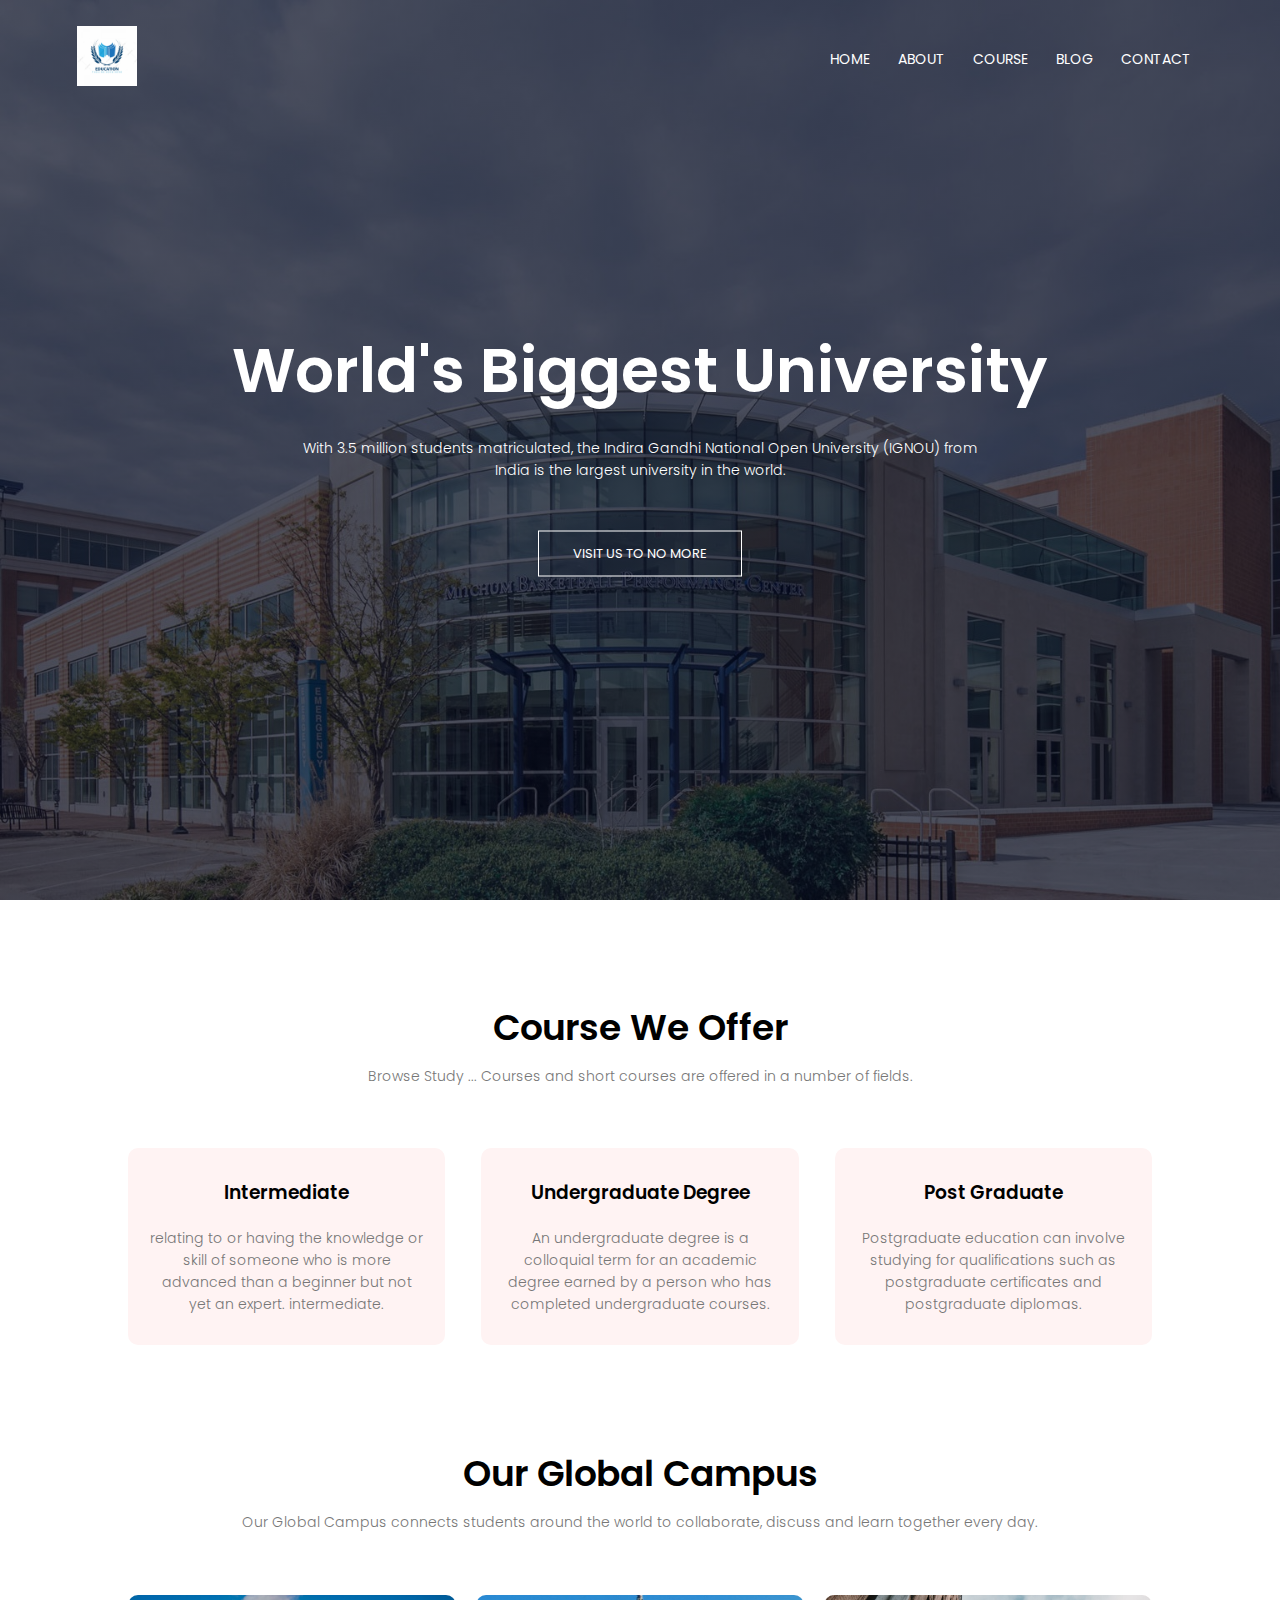
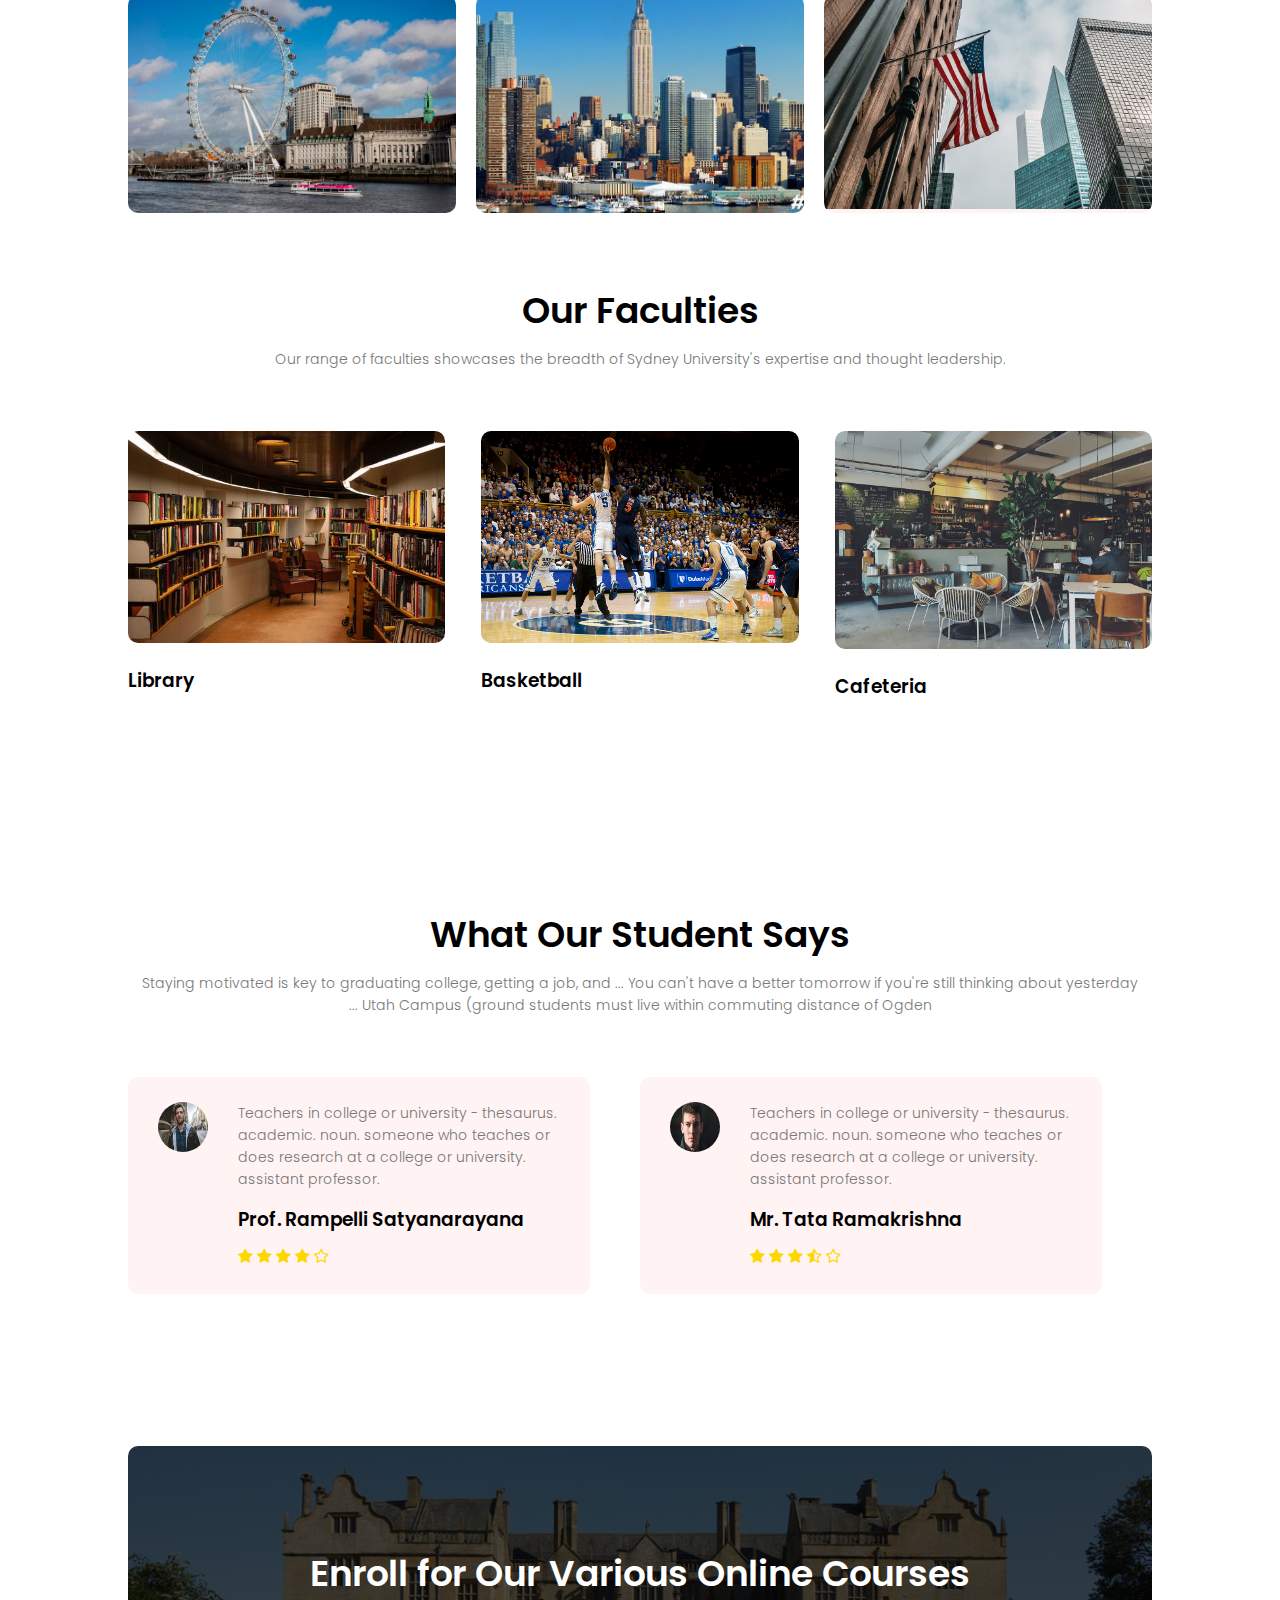
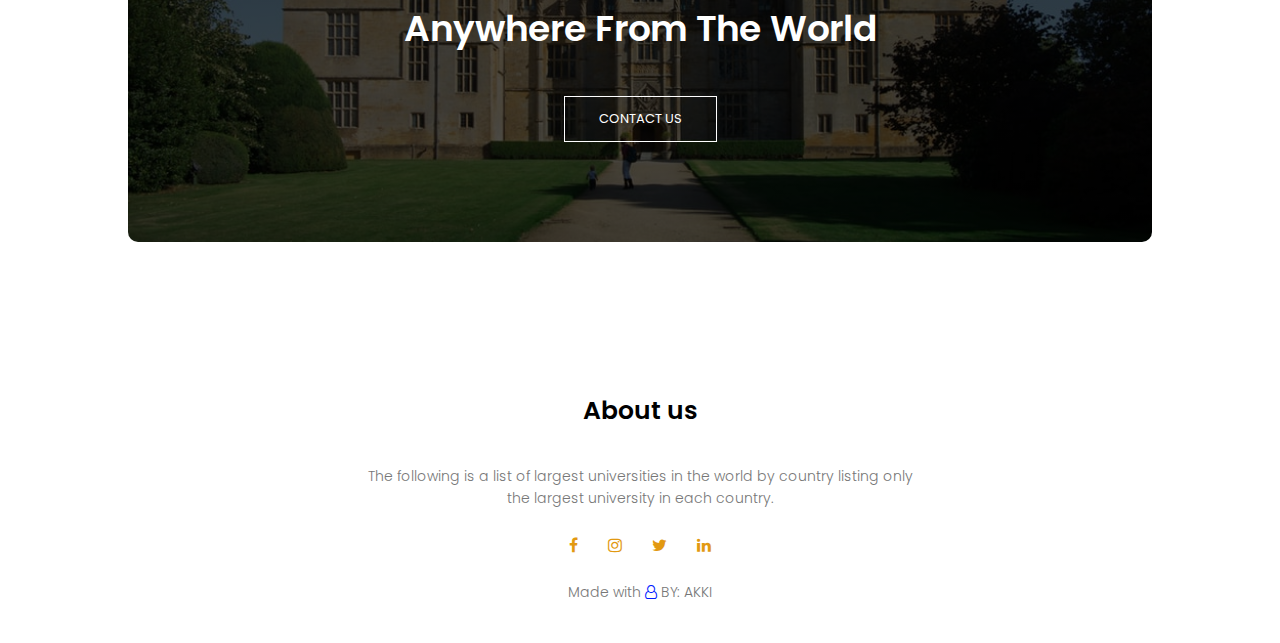
<file: index.html>
<!DOCTYPE html>
<html lang="en">

<head>
    <meta charset="UTF-8">
    <meta http-equiv="X-UA-Compatible" content="IE=edge">
    <meta name="viewport" content="width=device-width, initial-scale=1.0">
    <title>StudentHUB</title>
    <link rel="stylesheet" href="style.css">

    <!-- for title logo -->
    <link rel="shortcut icon" href="/img/Student.ico">


    <link rel="preconnect" href="https://fonts.gstatic.com">
    <link href="https://fonts.googleapis.com/css2?family=Poppins:wght@100;300;400;500;900&display=swap"
        rel="stylesheet">

    <link rel="stylesheet" href="https://cdnjs.cloudflare.com/ajax/libs/font-awesome/4.7.0/css/font-awesome.min.css">
</head>

<body>

    <section class="header">
        <nav>
            <a href="index.html"> <img src="img/logo.jpg"> </a>
            <div class="nav-links" id="navLinks">
                <i class="fa fa-times" onclick="hideMenu()"></i>
                <ul>
                    <li><a href="index.html"> HOME </a></li>
                    <li><a href="about.html"> ABOUT </a></li>
                    <li><a href="course.html"> COURSE </a></li>
                    <li><a href="blog.html"> BLOG </a></li>
                    <li><a href="contact .html"> CONTACT </a></li>
                </ul>
            </div>
            <i class="fa fa-bars" onclick="showMenu()"></i>


        </nav>
        <div class="text-box">
            <h1>World's Biggest University</h1>
            <p>With 3.5 million students matriculated, the Indira Gandhi National Open University (IGNOU) from <br>
                India is the largest university in the world.</p>
            <a href="" class="hero-btn"> VISIT US TO NO MORE </a>
        </div>
    </section>

    <!-- course section -->

    <section class="course">
        <h1>Course We Offer</h1>
        <p> Browse Study ... Courses and short courses are offered in a number of fields.</p>

        <div class="row">

            <div class="course-col">
                <h3>Intermediate</h3>
                <p> relating to or having the knowledge or skill of someone who is more advanced than a beginner but not
                    yet an expert. intermediate.</p>
            </div>

            <div class="course-col">
                <h3>Undergraduate Degree</h3>
                <p>An undergraduate degree is a colloquial term for an academic degree earned by a person who has
                    completed undergraduate courses.</p>
            </div>

            <div class="course-col">
                <h3>Post Graduate</h3>
                <p>Postgraduate education can involve studying for qualifications such as postgraduate certificates
                    and postgraduate diplomas. </p>
            </div>
        </div>

    </section>

    <!-- Campus section -->

    <section class="campus">
        <h1>Our Global Campus</h1>
        <p>Our Global Campus connects students around the world to collaborate, discuss and learn together every day.
        </p>

        <div class="row">
            <div class="campus-col">
                <img src="img/london.png">

                <div class="layer">
                    <h3> LONDON </h3>
                </div>

            </div>

            <div class="campus-col">
                <img src="img/newyork.png">

                <div class="layer">
                    <h3> NEW YORK </h3>
                </div>
            </div>

            <div class="campus-col">
                <img src="img/usa.png">

                <div class="layer">
                    <h3> USA </h3>
                </div>



            </div>


        </div>


    </section>

    <!-- Faculties-->

    <section class="faculties">
        <h1> Our Faculties</h1>
        <p>Our range of faculties showcases the breadth of Sydney University's expertise and thought leadership.</p>

        <div class="row">
            <div class="faculties-col">
                <img src="img/library.png">
                <h3>Library</h3>

            </div>
            <div class="faculties-col">
                <img src="img/basketball.png">
                <h3>Basketball</h3>

            </div>



            <div class="faculties-col">
                <img src="img/cafeteria.png">
                <h3>Cafeteria</h3>

            </div>

        </div>

    </section>

    <!-- testimonials -->

    <section class="testimonials">
        <h1>What Our Student Says</h1>
        <p>Staying motivated is key to graduating college, getting a job, and ... You can't have a better tomorrow if
            you're still thinking about yesterday ... Utah Campus (ground students must live within commuting distance
            of Ogden</p>

        <div class="row">
            <div class="testimonials-col">
                <img src="img/user2.jpg">
                <div>
                    <p> Teachers in college or university - thesaurus. academic. noun. someone who teaches or does
                        research at a college or university. assistant professor. </p>
                    <h3>Prof. Rampelli Satyanarayana</h3>
                    <i class="fa fa-star"></i>
                    <i class="fa fa-star"></i>
                    <i class="fa fa-star"></i>
                    <i class="fa fa-star"></i>
                    <i class="fa fa-star-o"></i>


                </div>
            </div>

            <div class="testimonials-col">
                <img src="img/user3.jfif">
                <div>
                    <p> Teachers in college or university - thesaurus. academic. noun. someone who teaches or does
                        research at a college or university. assistant professor. </p>
                    <h3>Mr. Tata Ramakrishna</h3>
                    <i class="fa fa-star"></i>
                    <i class="fa fa-star"></i>
                    <i class="fa fa-star"></i>
                    <i class="fa fa-star-half-o"></i>
                    <i class="fa fa-star-o"></i>
                </div>
            </div>

        </div>

    </section>

    <!-- -----    - call to Action - ------- -->

<section class="cta">
     
    <h1>Enroll for Our Various Online Courses <br> Anywhere From The World </h1>
    <a href="#" class="hero-btn">CONTACT US</a>
 
</section>

<!-- -----   Footer ------- -->

<section class="footer">
    <h4>About us</h4>
    <p>The following is a list of largest universities in the world by country listing only <br> the largest university in each country.</p>

    <div class="icons">
        <i class="fa fa-facebook"></i>
        <i class="fa fa-instagram"></i>
        <i class="fa fa-twitter"></i>
        <i class="fa fa-linkedin"></i>         
    </div>
    <p>Made with <i class="fa fa-user-o"></i> BY: AKKI </p>




</section>







    <!-- js Code For toggle button: -->
    <script>
        var navLinks = document.getElementById("navLinks");

        function showMenu() {
            navLinks.style.right = "0";

        }

        function hideMenu() {
            navLinks.style.right = "-200px";

        }

    </script>


</body>

</html>
</file>
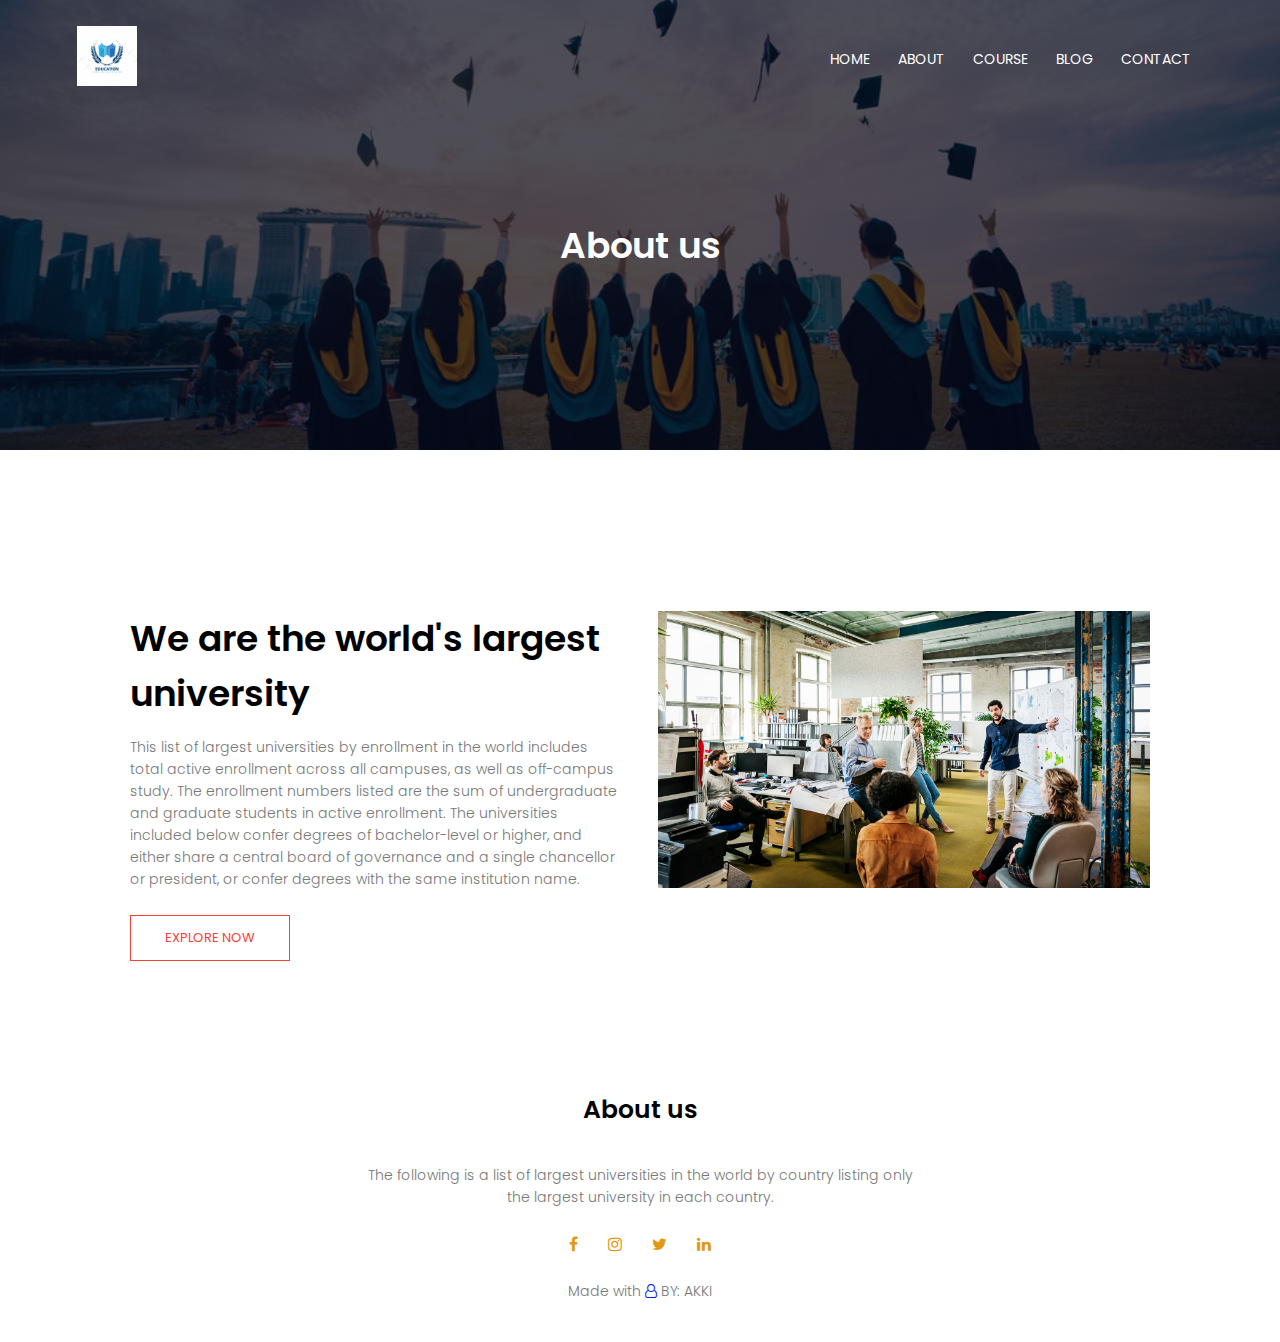
<file: about.html>
<!DOCTYPE html>
<html lang="en">

<head>
    <meta charset="UTF-8">
    <meta http-equiv="X-UA-Compatible" content="IE=edge">
    <meta name="viewport" content="width=device-width, initial-scale=1.0">
    <title>StudentHUB</title>
    <link rel="stylesheet" href="style.css">


    <link rel="preconnect" href="https://fonts.gstatic.com">
    <link href="https://fonts.googleapis.com/css2?family=Poppins:wght@100;300;400;500;900&display=swap"
        rel="stylesheet">

    <link rel="stylesheet" href="https://cdnjs.cloudflare.com/ajax/libs/font-awesome/4.7.0/css/font-awesome.min.css">
</head>

<body>

    <section class="sub-header">
        <nav>
            <a href="index.html"> <img src="img/logo.jpg"> </a>
            <div class="nav-links" id="navLinks">
                <i class="fa fa-times" onclick="hideMenu()"></i>
                <ul>
                    <li><a href="index.html"> HOME </a></li>
                    <li><a href="about.html"> ABOUT </a></li>
                    <li><a href="course.html"> COURSE </a></li>
                    <li><a href="blog.html"> BLOG </a></li>
                    <li><a href="contact .html"> CONTACT </a></li>
                </ul>
            </div>
            <i class="fa fa-bars" onclick="showMenu()"></i>


        </nav>

        <h1>About us</h1>
    </section>

    <!-- About us content -->


    <section class="about-us">
        <div class="row">
            <div class="about-col">
                <h1>We are the world's largest university</h1>

                <p>This list of largest universities by enrollment in the world includes total active enrollment across
                    all campuses, as well as off-campus study. The enrollment numbers listed are the sum of
                    undergraduate and graduate students in active enrollment. The universities included below confer
                    degrees of bachelor-level or higher, and either share a central board of governance and a single
                    chancellor or president, or confer degrees
                    with the same institution name.
                </p>
                <a href="" class="hero-btn red-btn">EXPLORE NOW</a>
            </div>
            <div class="about-col">

                <img src="img/about.jpg">

            </div>
        </div>

    </section>

    <!-- -----   Footer ------- -->

    <section class="footer">
        <h4>About us</h4>
        <p>The following is a list of largest universities in the world by country listing only <br> the largest
            university in each country.</p>

        <div class="icons">
            <i class="fa fa-facebook"></i>
            <i class="fa fa-instagram"></i>
            <i class="fa fa-twitter"></i>
            <i class="fa fa-linkedin"></i>
        </div>
        <p>Made with <i class="fa fa-user-o"></i> BY: AKKI </p>
    </section>







    <!-- js Code For toggle button: -->
    <script>
        var navLinks = document.getElementById("navLinks");

        function showMenu() {
            navLinks.style.right = "0";

        }

        function hideMenu() {
            navLinks.style.right = "-200px";

        }

    </script>


</body>

</html>
</file>
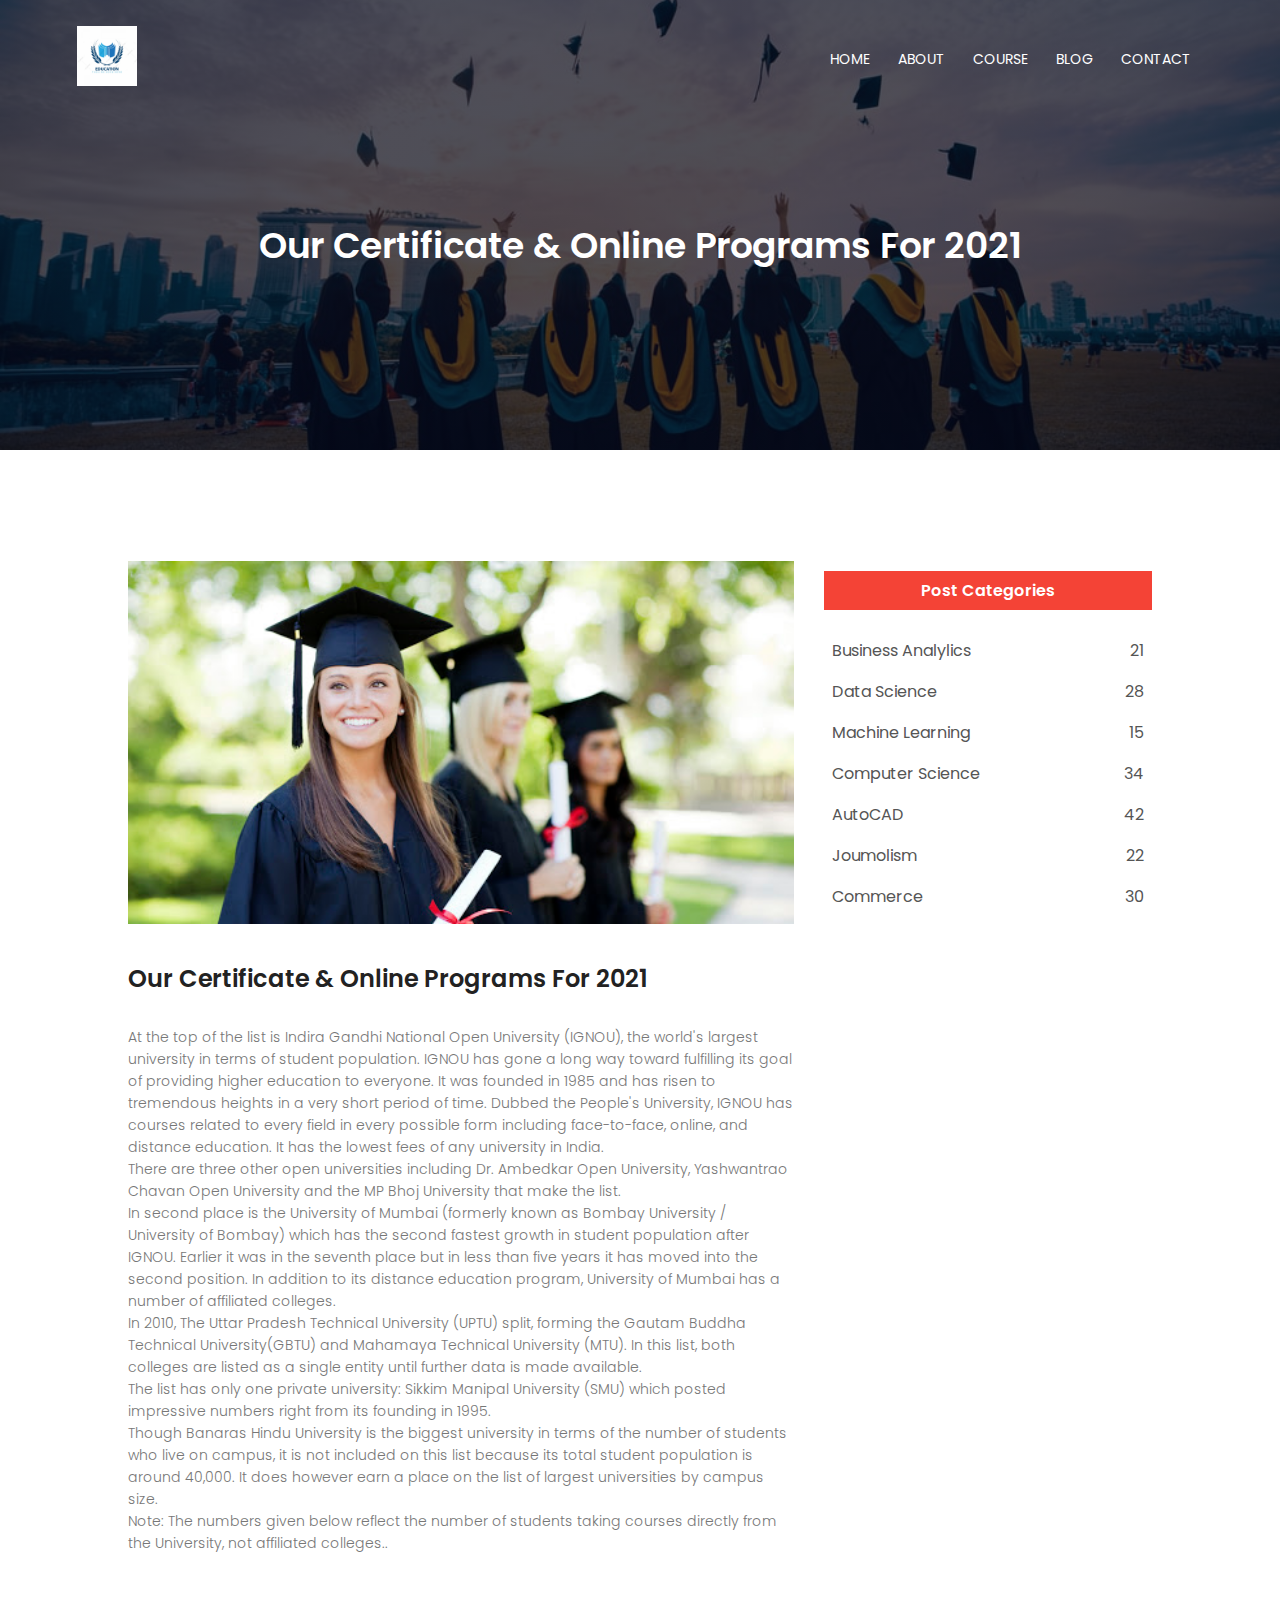
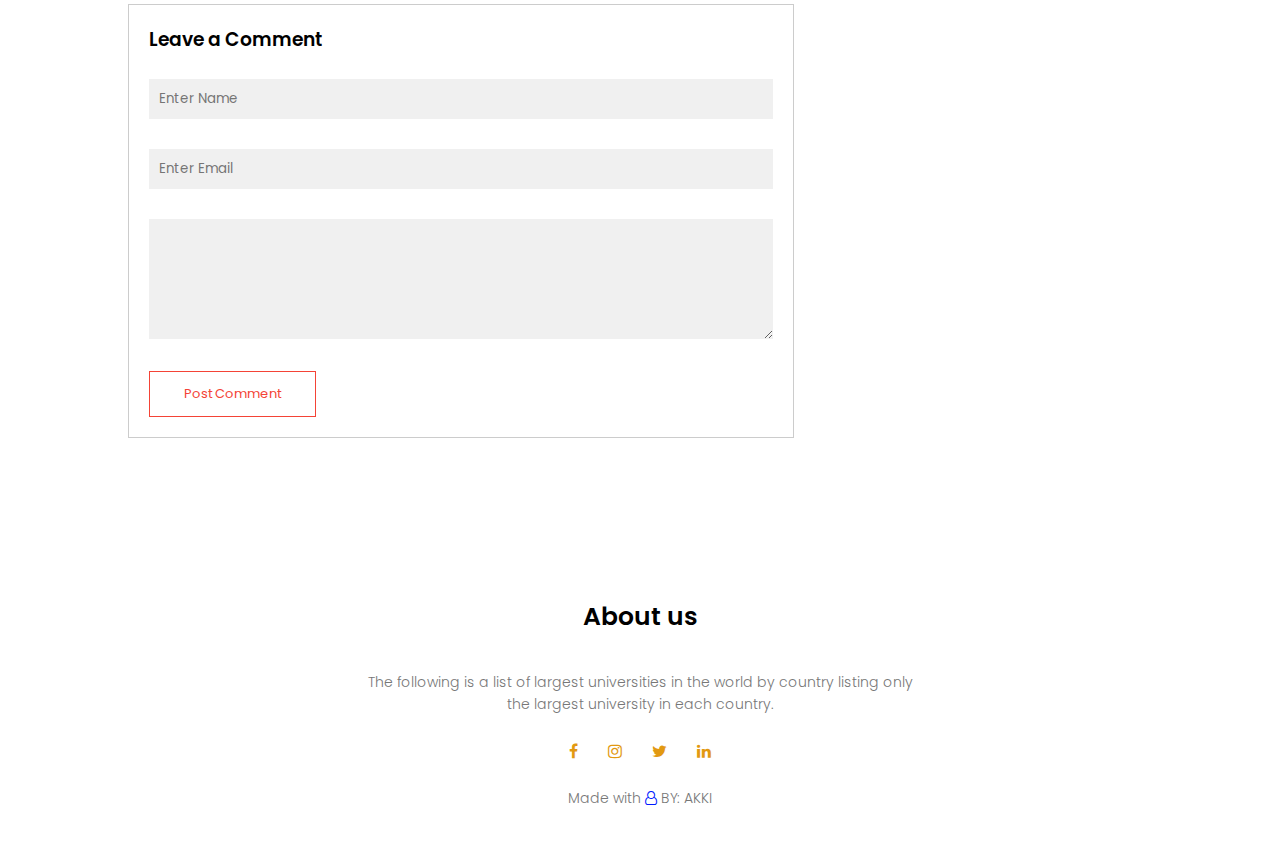
<file: blog.html>
<!DOCTYPE html>
<html lang="en">

<head>
    <meta charset="UTF-8">
    <meta http-equiv="X-UA-Compatible" content="IE=edge">
    <meta name="viewport" content="width=device-width, initial-scale=1.0">
    <title> StudentHUB </title>
    <link rel="stylesheet" href="style.css">


    <link rel="preconnect" href="https://fonts.gstatic.com">
    <link href="https://fonts.googleapis.com/css2?family=Poppins:wght@100;300;400;500;900&display=swap"
        rel="stylesheet">

    <link rel="stylesheet" href="https://cdnjs.cloudflare.com/ajax/libs/font-awesome/4.7.0/css/font-awesome.min.css">
</head>

<body>

    <section class="sub-header">
        <nav>
            <a href="index.html"> <img src="img/logo.jpg"> </a>
            <div class="nav-links" id="navLinks">
                <i class="fa fa-times" onclick="hideMenu()"></i>
                <ul>
                    <li><a href="index.html"> HOME </a></li>
                    <li><a href="about.html"> ABOUT </a></li>
                    <li><a href="course.html"> COURSE </a></li>
                    <li><a href="blog.html"> BLOG </a></li>
                    <li><a href="contact .html"> CONTACT </a></li>
                </ul>
            </div>
            <i class="fa fa-bars" onclick="showMenu()"></i>


        </nav>

        <h1>Our Certificate & Online Programs For 2021 </h1>
    </section>

    <!--  blog content -->

    <section class="blog-content">
        <div class="row">
            <div class="blog-left">
                <img src="img/cetificate.jpg">

                <h2>Our Certificate & Online Programs For 2021</h2>

                <p>At the top of the list is Indira Gandhi National Open University (IGNOU), the world's largest
                    university in terms of student population. IGNOU has gone a long way toward fulfilling its goal of
                    providing higher education to everyone. It was founded in 1985 and has risen to tremendous heights
                    in a very short period of time. Dubbed the People's University, IGNOU has courses related to every
                    field in every possible form including face-to-face, online, and distance education. It has the
                    lowest fees of any university in India. <br>


                    There are three other open universities including Dr. Ambedkar Open University, Yashwantrao Chavan
                    Open University and the MP Bhoj University that make the list. <br>

                    In second place is the University of Mumbai (formerly known as Bombay University / University of
                    Bombay) which has the second fastest growth in student population after IGNOU. Earlier it was in the
                    seventh place but in less than five years it has moved into the second position. In addition to its
                    distance education program, University of Mumbai has a number of affiliated colleges. <br>

                    In 2010, The Uttar Pradesh Technical University (UPTU) split, forming the Gautam Buddha Technical
                    University(GBTU) and Mahamaya Technical University (MTU). In this list, both colleges are listed as
                    a single entity until further data is made available. <br>

                    The list has only one private university: Sikkim Manipal University (SMU) which posted impressive
                    numbers right from its founding in 1995. <br>


                    Though Banaras Hindu University is the biggest university in terms of the number of students who
                    live on campus, it is not included on this list because its total student population is around
                    40,000. It does however earn a place on the list of largest universities by campus size. <br>

                    Note: The numbers given below reflect the number of students taking courses directly from the
                    University, not affiliated colleges..</p>

                    <div class="comment-box">
                        <h3>Leave a Comment</h3>
                        <form class="comment-form">
                            <input type="text" placeholder="Enter Name">
                            <input type="text" placeholder="Enter Email">
                            <textarea rows="5" placeholder="Your Comment"> </textarea>
                            <button type="submit" class="hero-btn red-btn">Post Comment </button>
    

                        </form>


                    </div>

            </div>

            <div class="blog-right">
                <h3>Post Categories</h3>
                <div>
                    <span>Business Analylics</span>
                    <span> 21 </span>
                </div>
                <div>
                    <span> Data Science</span>
                    <span> 28 </span>
                </div>
                <div>
                    <span> Machine Learning</span>
                    <span> 15 </span>
                </div>
                <div>
                    <span> Computer Science</span>
                    <span> 34 </span>
                </div>
                <div>
                    <span> AutoCAD</span>
                    <span> 42 </span>
                </div>
                <div>
                    <span> Joumolism</span>
                    <span> 22 </span>
                </div>
                <div>
                    <span> Commerce</span>
                    <span> 30 </span>
                </div>

            </div>


    </section>







    <!-- -----   Footer ------- -->

    <section class="footer">
        <h4>About us</h4>
        <p>The following is a list of largest universities in the world by country listing only <br> the largest
            university in each country.</p>

        <div class="icons">
            <i class="fa fa-facebook"></i>
            <i class="fa fa-instagram"></i>
            <i class="fa fa-twitter"></i>
            <i class="fa fa-linkedin"></i>
        </div>
        <p>Made with <i class="fa fa-user-o"></i> BY: AKKI </p>
    </section>







    <!-- js Code For toggle button: -->
    <script>
        var navLinks = document.getElementById("navLinks");

        function showMenu() {
            navLinks.style.right = "0";

        }

        function hideMenu() {
            navLinks.style.right = "-200px";

        }

    </script>


</body>

</html>
</file>
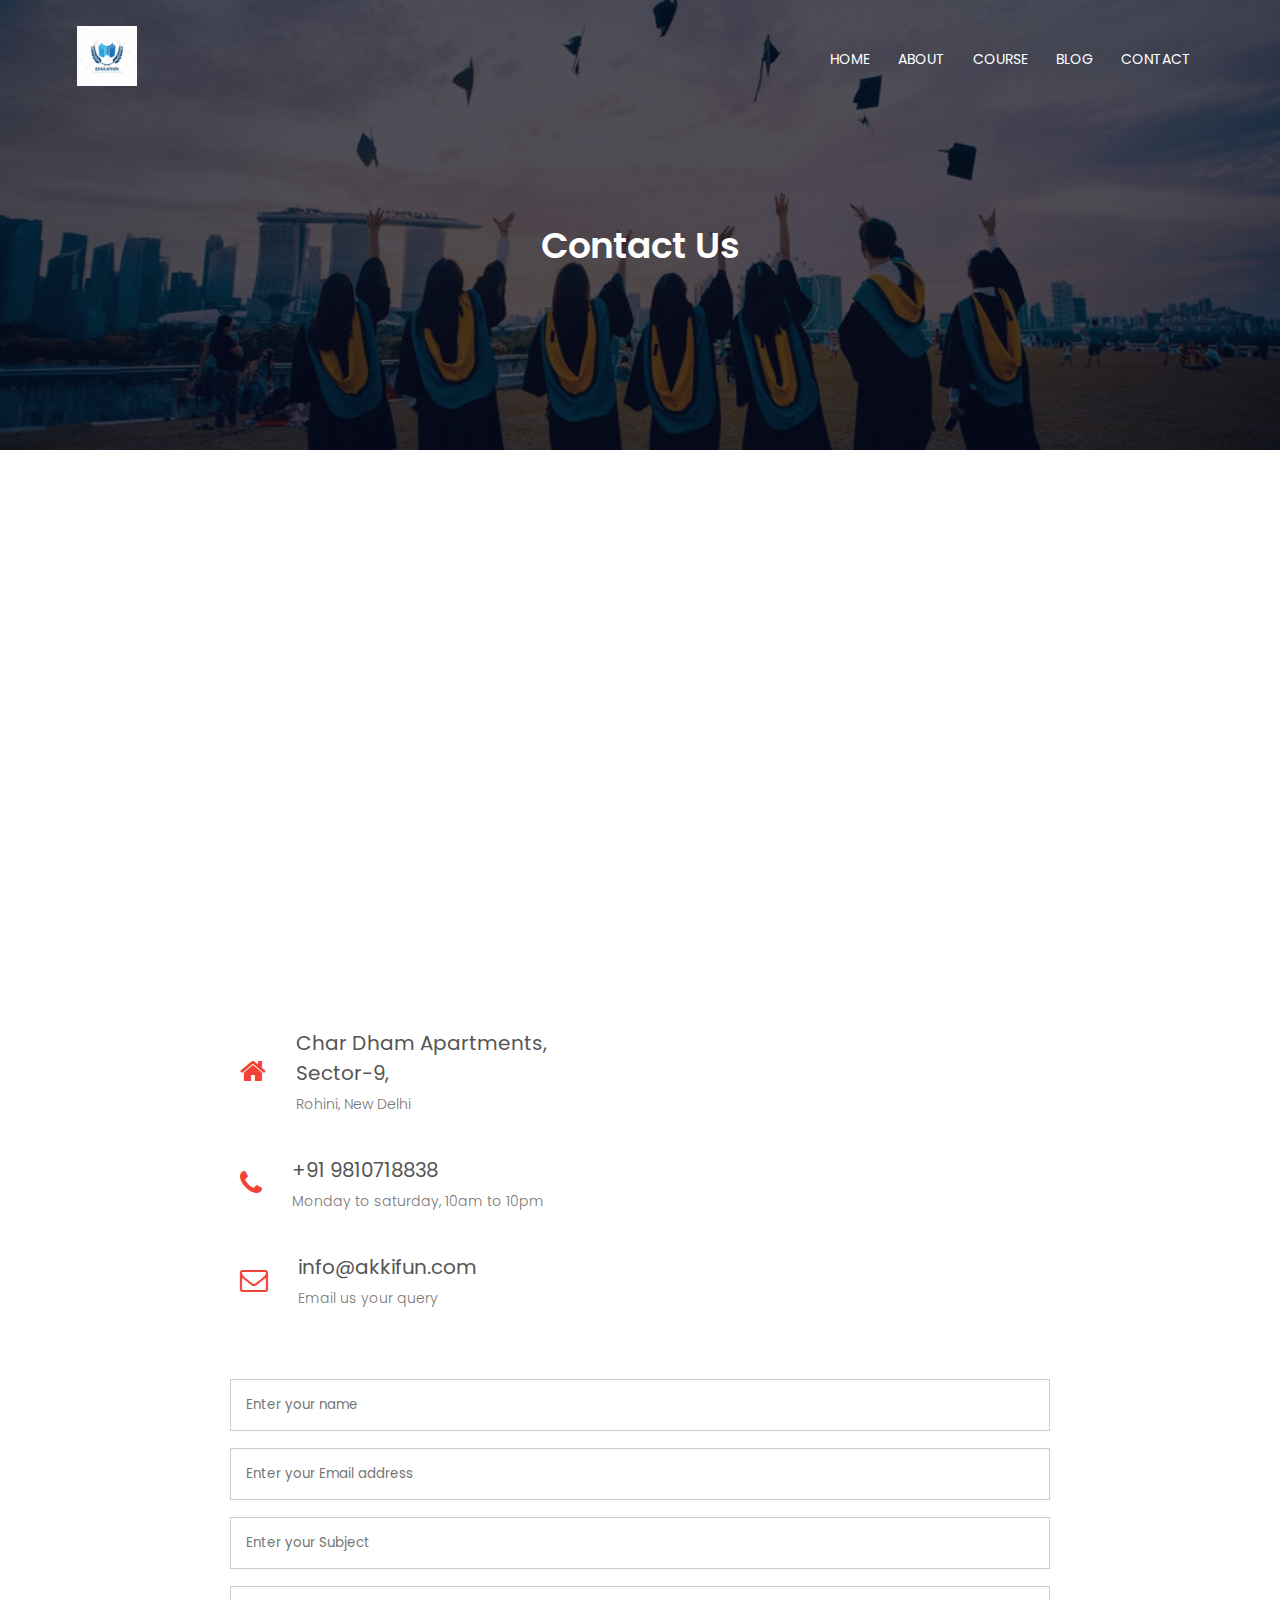
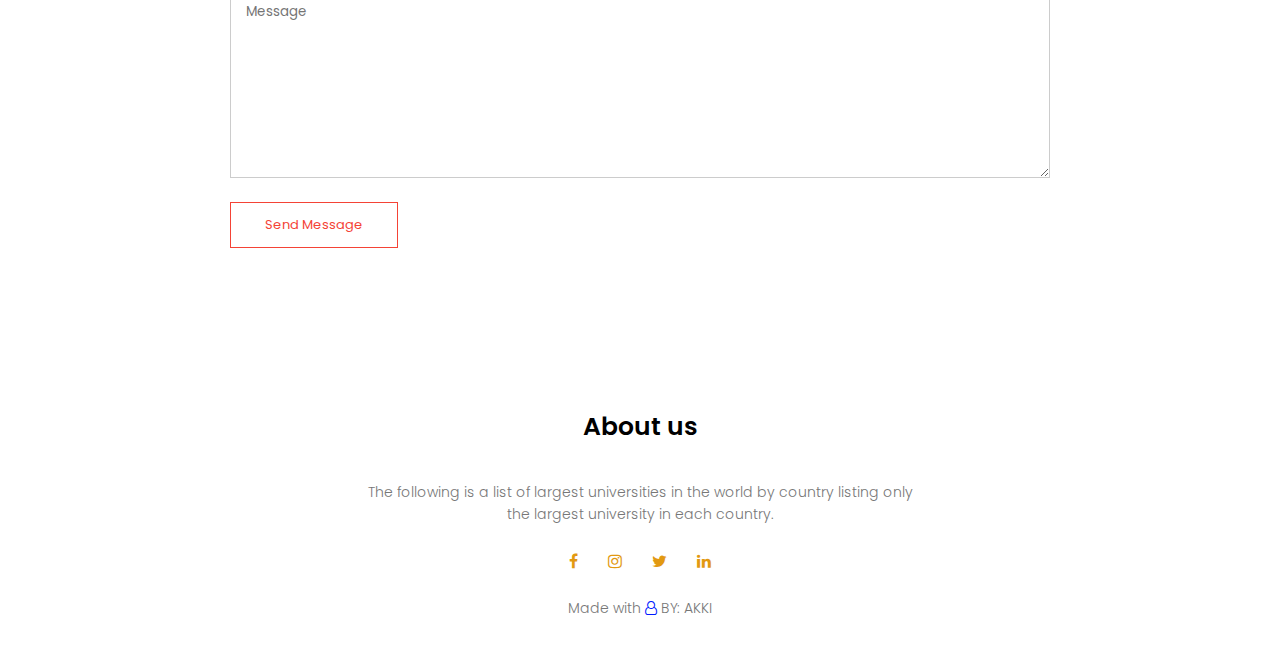
<file: contact .html>
<!DOCTYPE html>
<html lang="en">

<head>
    <meta charset="UTF-8">
    <meta http-equiv="X-UA-Compatible" content="IE=edge">
    <meta name="viewport" content="width=device-width, initial-scale=1.0">
    <title>StudentHUB</title>
    <link rel="stylesheet" href="style.css">


    <link rel="preconnect" href="https://fonts.gstatic.com">
    <link href="https://fonts.googleapis.com/css2?family=Poppins:wght@100;300;400;500;900&display=swap"
        rel="stylesheet">

    <link rel="stylesheet" href="https://cdnjs.cloudflare.com/ajax/libs/font-awesome/4.7.0/css/font-awesome.min.css">
</head>

<body>

    <section class="sub-header">
        <nav>
            <a href="index.html"> <img src="img/logo.jpg"> </a>
            <div class="nav-links" id="navLinks">
                <i class="fa fa-times" onclick="hideMenu()"></i>
                <ul>
                    <li><a href="index.html"> HOME </a></li>
                    <li><a href="about.html"> ABOUT </a></li>
                    <li><a href="course.html"> COURSE </a></li>
                    <li><a href="blog.html"> BLOG </a></li>
                    <li><a href="contact .html"> CONTACT </a></li>
                </ul>
            </div>
            <i class="fa fa-bars" onclick="showMenu()"></i>


        </nav>

        <h1>Contact Us</h1>
    </section>

    <!-- Contact us content -->

    <section class="location">
        <iframe
            src="https://www.google.com/maps/embed?pb=!1m18!1m12!1m3!1d111945.40628115156!2d77.092763!3d28.740639450000018!2m3!1f0!2f0!3f0!3m2!1i1024!2i768!4f13.1!3m3!1m2!1s0x390d013a47a1803d%3A0xedfb8cc477815e2f!2sRohini%2C%20New%20Delhi%2C%20Delhi!5e0!3m2!1sen!2sin!4v1619116764277!5m2!1sen!2sin"
            width="600" height="450" style="border:0;" allowfullscreen="" loading="lazy"></iframe>

        <div class="contact-us">
            <div class="row">
                <div class="contact-col">
                    <div>
                        <i class="fa fa-home"></i>
                        <span>
                            <h5>Char Dham Apartments, Sector-9, </h5>
                            <p>Rohini, New Delhi</p>
                        </span>
                    </div>
                    <div>
                        <i class="fa fa-phone"></i>
                        <span>
                            <h5> +91 9810718838 </h5>
                            <p> Monday to saturday, 10am to 10pm </p>
                        </span>
                    </div>
                    <div >
                        <i class="fa fa-envelope-o"></i>
                        <span>
                            <h5> info@akkifun.com</h5>
                            <p> Email us your query  </p>
                        </span>
                    </div>
                </div>
            </div>
            <div class="contact-col" method="post">
                <form action="form-handler.php">
                    <input type="text" name="name" placeholder="Enter your name" required>
                    <input type="text" name="email" placeholder="Enter your Email address" required>
                    <input type="text" name="subject" placeholder="Enter your Subject" required>
                    <textarea  rows="8" name="message" placeholder="Message" required></textarea>
                    <button type="submit" class="hero-btn red-btn">Send Message </button>
                </form>
            </div>
        </div>
    </section>




    <!-- -----   Footer ------- -->

    <section class="footer">
        <h4>About us</h4>
        <p>The following is a list of largest universities in the world by country listing only <br> the largest
            university in each country.</p>

        <div class="icons">
            <i class="fa fa-facebook"></i>
            <i class="fa fa-instagram"></i>
            <i class="fa fa-twitter"></i>
            <i class="fa fa-linkedin"></i>
        </div>
        <p>Made with <i class="fa fa-user-o"></i> BY: AKKI </p>
    </section>







    <!-- js Code For toggle button: -->
    <script>
        var navLinks = document.getElementById("navLinks");

        function showMenu() {
            navLinks.style.right = "0";

        }

        function hideMenu() {
            navLinks.style.right = "-200px";

        }

    </script>


</body>

</html>
</file>
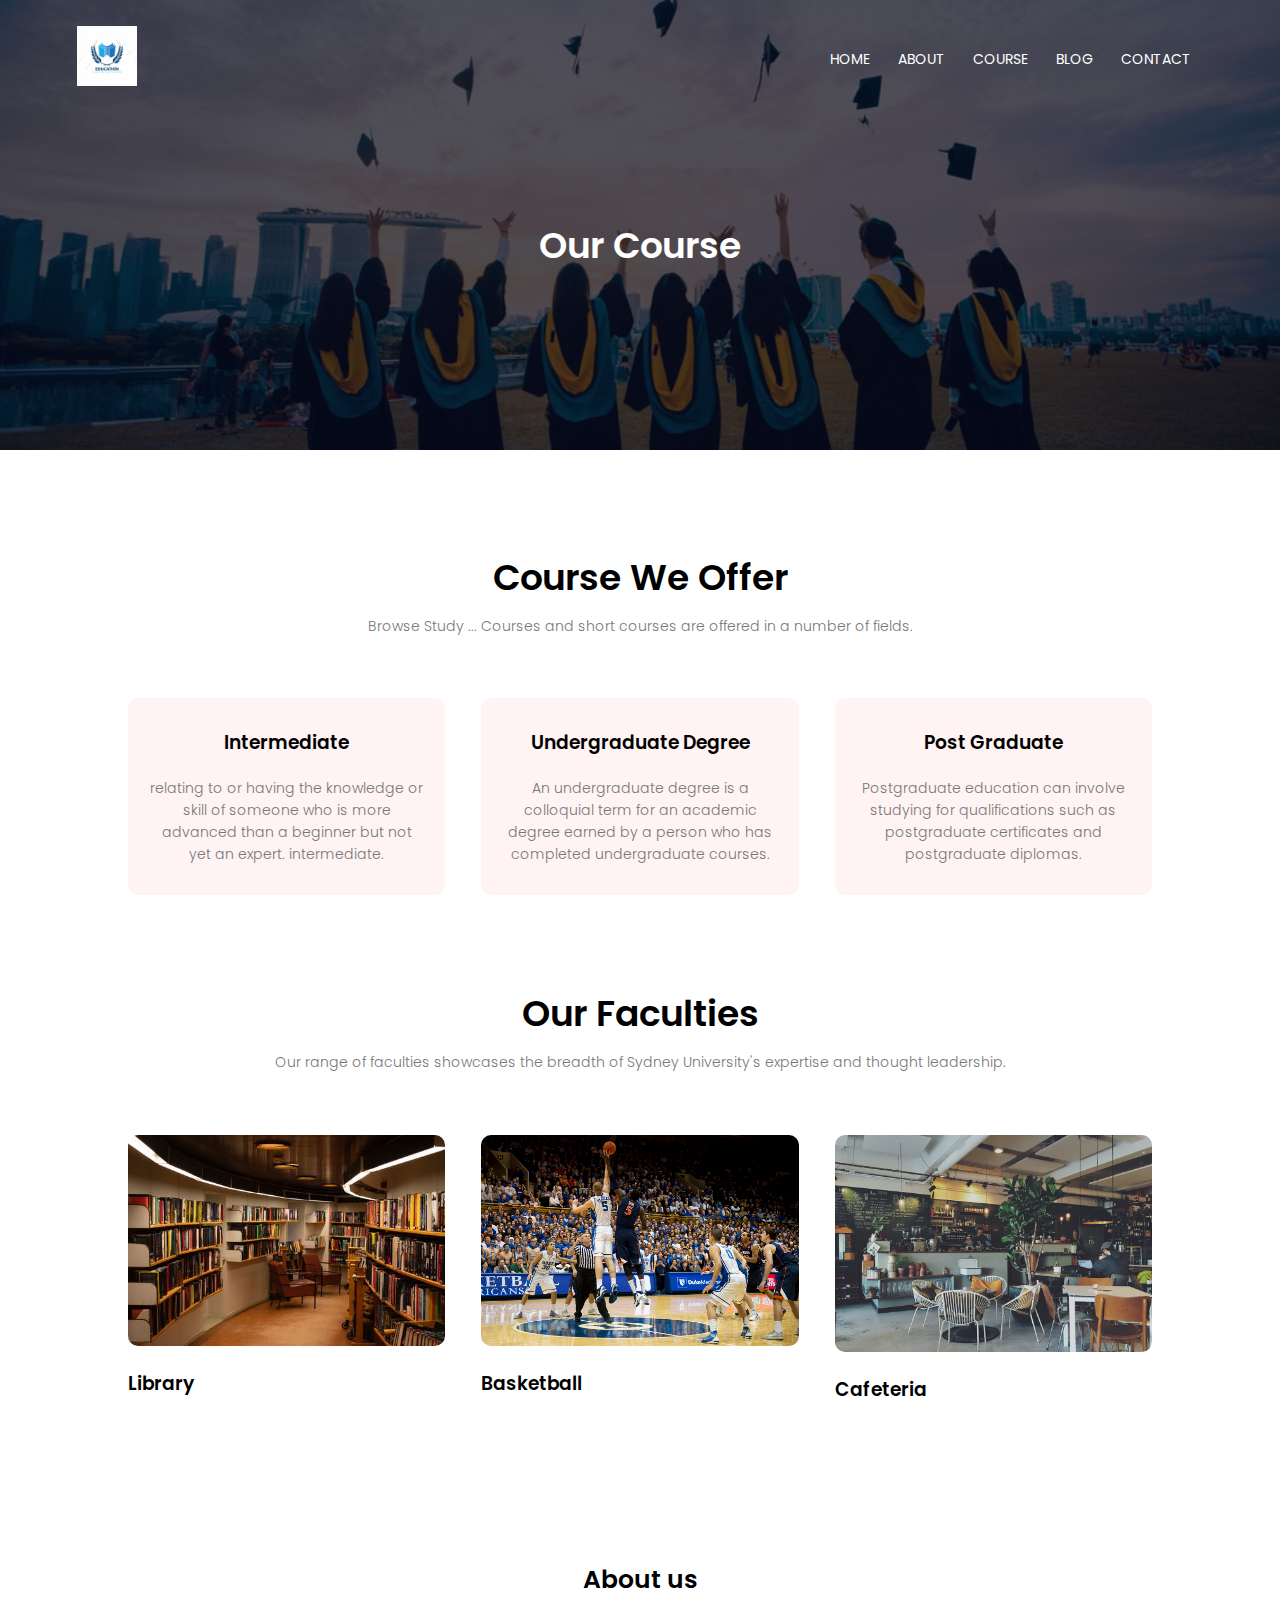
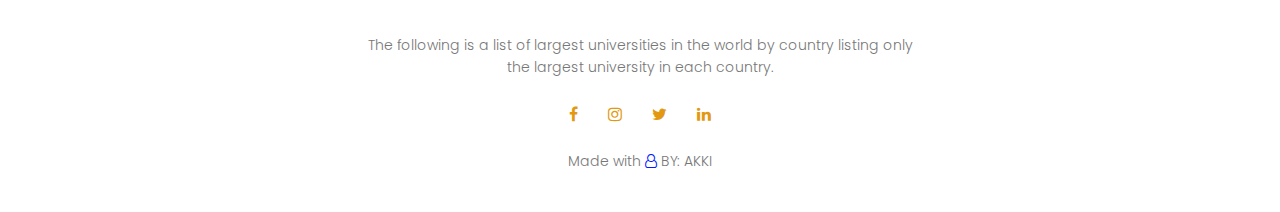
<file: course.html>
<!DOCTYPE html>
<html lang="en">

<head>
    <meta charset="UTF-8">
    <meta http-equiv="X-UA-Compatible" content="IE=edge">
    <meta name="viewport" content="width=device-width, initial-scale=1.0">
    <title> StudentHUB </title>
    <link rel="stylesheet" href="style.css">


    <link rel="preconnect" href="https://fonts.gstatic.com">
    <link href="https://fonts.googleapis.com/css2?family=Poppins:wght@100;300;400;500;900&display=swap"
        rel="stylesheet">

    <link rel="stylesheet" href="https://cdnjs.cloudflare.com/ajax/libs/font-awesome/4.7.0/css/font-awesome.min.css">
</head>

<body>

    <section class="sub-header">
        <nav>
            <a href="index.html"> <img src="img/logo.jpg"> </a>
            <div class="nav-links" id="navLinks">
                <i class="fa fa-times" onclick="hideMenu()"></i>
                <ul>
                    <li><a href="index.html"> HOME </a></li>
                    <li><a href="about.html"> ABOUT </a></li>
                    <li><a href="course.html"> COURSE </a></li>
                    <li><a href="blog.html"> BLOG </a></li>
                    <li><a href="contact .html"> CONTACT </a></li>
                </ul>
            </div>
            <i class="fa fa-bars" onclick="showMenu()"></i>


        </nav>

        <h1>Our Course</h1>
    </section>

    <!--  Course content -->

    <!-- course section -->

    <section class="course">
        <h1>Course We Offer</h1>
        <p> Browse Study ... Courses and short courses are offered in a number of fields.</p>

        <div class="row">

            <div class="course-col">
                <h3>Intermediate</h3>
                <p> relating to or having the knowledge or skill of someone who is more advanced than a beginner but not
                    yet an expert. intermediate.</p>
            </div>

            <div class="course-col">
                <h3>Undergraduate Degree</h3>
                <p>An undergraduate degree is a colloquial term for an academic degree earned by a person who has
                    completed undergraduate courses.</p>
            </div>

            <div class="course-col">
                <h3>Post Graduate</h3>
                <p>Postgraduate education can involve studying for qualifications such as postgraduate certificates
                    and postgraduate diplomas. </p>
            </div>
        </div>

    </section>

    <!-- Faculties-->

    <section class="faculties">
        <h1> Our Faculties</h1>
        <p>Our range of faculties showcases the breadth of Sydney University's expertise and thought leadership.</p>

        <div class="row">
            <div class="faculties-col">
                <img src="img/library.png">
                <h3>Library</h3>

            </div>
            <div class="faculties-col">
                <img src="img/basketball.png">
                <h3>Basketball</h3>
            </div>

            <div class="faculties-col">
                <img src="img/cafeteria.png">
                <h3>Cafeteria</h3>
            </div>
        </div>

    </section>




    <!-- -----   Footer ------- -->

    <section class="footer">
        <h4>About us</h4>
        <p>The following is a list of largest universities in the world by country listing only <br> the largest
            university in each country.</p>

        <div class="icons">
            <i class="fa fa-facebook"></i>
            <i class="fa fa-instagram"></i>
            <i class="fa fa-twitter"></i>
            <i class="fa fa-linkedin"></i>
        </div>
        <p>Made with <i class="fa fa-user-o"></i> BY: AKKI </p>
    </section>







    <!-- js Code For toggle button: -->
    <script>
        var navLinks = document.getElementById("navLinks");

        function showMenu() {
            navLinks.style.right = "0";

        }

        function hideMenu() {
            navLinks.style.right = "-200px";

        }

    </script>


</body>

</html>
</file>
<file: style.css>
*{
    margin: 0;
    padding: 0;
    font-family: 'Poppins', sans-serif; 
}


.header{
    min-height: 100vh;
    width: 100%;
    background-image: linear-gradient(rgba(4,9,30,0.7),rgba(4,9,30,0.7)),url("img/banner1.png");
    background-position:center ;
    background-size: cover;
}

nav{
    display: flex;
    padding: 2% 6%;
    justify-content: space-between;
     align-items: center;
} 

nav img{
     
    width: 60px;

}

.nav-links{
    flex: 1;
    text-align: right;

}
.nav-links ul li{
    list-style: none;
    display: inline-block;
    padding:8px 12px;
    position: relative;
}

.nav-links ul li a{
    color: #fff;
    text-decoration: none;
    font-size: 14px;
}

.nav-links ul li::after{
    content:'';
    width:0;
    height: 2px;
    background: #f44336;
    display: block;  
    margin: auto;  
    transition: 0.5s;
}

.nav-links ul li:hover::after{
width:100%;
}

.text-box{
    width: 90%;
    color: #fff;
    position:absolute;
    top: 50%;
    left: 50%;
    transform: translate(-50%,-50%);
    text-align: center;
}

.text-box h1{
    font-size: 62px ;
}
.text-box p{
    margin:10px 0 40px;
    font-size: 14px;
    color: #fff;
}

.hero-btn{
    display: inline-block;
    text-decoration:none;
    color: #fff;
    border: 1px solid #fff;
    padding: 12px 34px;
    font-size: 13px;
    background: transparent;
    position: relative;
    cursor: pointer;
}

.hero-btn:hover{
    border: 1px solid #f44336;
    background: #f44336 ;
    transition: 1s;
}

nav .fa{

    display: none;

}

/* --   Course -- */

.course{
    width: 80%;
    margin:auto;
    text-align: center;
    padding-top : 100px;
}

h1{
    font-size: 36px;
    font-weight: 600;
}

p{
    color: #777;
    font-size: 14px;
    font-weight: 300;
    line-height: 22px;
    padding: 10px;
}

 .row {
    margin-top: 5%;
   display: flex;
   justify-content: space-between;
   
}
 
.course-col {
    flex-basis: 31%;
    background: #fff3f3;
    border-radius: 10px;
    margin-bottom: 5%;
    padding: 20px 12px;
    box-sizing: border-box; 
    transition: 0.5s;  

}

h3 {
    text-align: center;
    font-weight: 600 ;
    margin: 10px 0;
}  

.course-col:hover{
    box-shadow: 0 0 20px 0px rgba(0,0,0,0.2);
}

 

/* -----campus----- */

.campus{
    width: 80%;
    margin:auto;
    text-align: center;
    padding-top: 50px;
    }

    .campus-col{
        flex-basis: 32%;
        border-radius: 10px;
        margin-bottom: 30px;
        background: #fff3f3;
        position: relative;
        overflow: hidden;
       }

.campus-col img{
    width: 100%;
    display: block;
}

.layer{
    background: transparent ;
    height: 100%;
    width: 100%;
    position: absolute;
    top: 0;
    left: 0; 
    transition: 0.5s; 
}

.layer:hover{
    background: rgba(235, 37, 37, 0.801);
   
}

.layer h3{
    width:100%;
    font-weight:500;
    color: #fff;
    font-size: 26px;
    bottom: 0;
    left: 50%;
    transform: translateX(-50%);
    position:absolute;
    opacity: 0;
    transition: 0.5s;
    }

    .layer:hover h3{
        bottom: 45%;
        opacity: 1;
    }

    /*---------- faculties---------- */
    .faculties{
        width: 80%;
        margin: auto;
        text-align: center;
        padding: 40px;

    }

    .faculties-col{
        flex-basis: 31%;
        border-radius: 10px;
        margin-bottom: 5%;
        text-align: left;
    }

    .faculties-col img{
        width: 100%;
        border-radius: 10px;
    }

    .faculties-col h3{
        margin-top: 16px;
        margin-bottom: 15px;
        text-align: left;
   
    }

    .faculties-col p{
        padding: 0;
    }
 
    /* -------testimonials------- */

    .testimonials{
         width: 80%;
         margin: auto;
         padding-top: 100px;
         text-align: center;

    }

    .testimonials-col{
        flex-basis:80%;
        border-radius: 10px;
        margin-bottom: 5%;
        text-align: left;
        background: #fff3f3;
        padding: 25px;
        cursor: pointer;
        display: flex;
        margin-right: 50px;
    }

    .testimonials-col img{
        max-width: 50px;
        max-height: 50px;
        height: auto;
        width: auto;
        margin-left: 5px;
        margin-right: 30px;
        border-radius: 50%;
    }

    .testimonials-col p{
        padding: 0;
    }

    .testimonials-col h3{
        margin-top: 15px;
        text-align: left;
    }

    .testimonials-col .fa{
        color: #FFD700;
    }
/*------------ call to action-------------  */

    .cta{
        margin: 100px auto;
        width: 80%;
        background-image: linear-gradient(rgba(0,0,0,0.7),rgba(0,0,0,0.7)),url(img/banner.jfif);
        background-position: center;
        background-size: cover;
        border-radius: 10px;
        text-align: center;
        padding: 100px 0; 
    }
    .cta h1{
        color: #fff;
        margin-bottom: 40px;
        padding: 0;
    }

/* ---------  footer ----------- */

.footer{
    width: 100%;
    text-align: center;
    padding: 30px 0;
}


.footer h4{
    margin-bottom: 25px;
    margin-top: 20px;
    font-size: 25px;
    font-weight: 600;    
}

.icons .fa{
    color:rgb(226, 153, 17);
    margin: 0 13px;
    cursor: pointer;
    padding: 18px 0;
       
}

.fa-user-o{
    color:rgb(0, 26, 255) ;
}















/* Responsive section */

@media(max-width: 700px){

    .text-box h1{
        font-size: 20px ;
}
.nav-links ul li{
    display: block;
}
.nav-links{
     position: fixed;  /* we can also add absoulte */
    background: #f44336 ;  
    height: 100vh;
    width: 200px;
    top: 0;
    right: -200px;
    text-align: center;
    z-index: 2;
    transition:1s;
}
nav .fa{
    display: block;
    color: #fff;
    margin: 10px;
    font-size: 22px;
    cursor: pointer;
}

.nav-links ul{
    padding: 30x;
}
 /* course section */
.row{
    flex-direction: column;
}


.testimonials-col img{
     
    margin-left: 0px;
    margin-right: 15px;     
}

/*------------ call to action-------------  */

.cta h1{

    font-size: 24px;
}

}

 
/* -------------------- About us Pg----------------------- */

.sub-header{
    height: 50vh;
    width: 100%;
    background-image:linear-gradient(rgba(4,9,30,0.7),rgba(4,9,30,0.7)),url(img/bg.jfif) ;
    background-position: center ;
    background-size: cover;
    text-align:center;
    color: #fff;
}

.sub-header h1{
    margin-top: 100px;

}

.about-us{
    width: 80%;
    margin: auto;
    padding-top: 80px;
    padding-bottom: 50px;
}

.about-col{
    flex-basis: 48%;
    padding: 30px 2px;
}

.about-col img{
    width: 100%;
}

.about-col h1{
    padding-top: 0;
}

.about-col p{
    padding: 15px 0 25px;
}

.red-btn{
    border: 1px solid #f44336;
    background: transparent;
    color: #f44336;
}
.red-btn:hover{
    color: #fff;
}


 /* ----------------------- blog content ---------------------- */

 .blog-content{
     width: 80%;
     margin: auto;
     padding: 60px 0;
 }

 .blog-left{
     flex-basis: 65%;
 }

 .blog-left img{
     width: 100%;
 }

 .blog-left h2{
     color: #222;
     font-weight: 600;
     margin: 30px 0;
 }

.blog-left p{
    color: #777;
    padding: 0;
}


/* blog right */

.blog-right{
    flex-basis: 32%;
    }
    .blog-right h3{
        background: #f44336;
        color: #fff;
        padding: 7px 0;
        font-size: 16px;
        margin-bottom: 20px;
    }
    .blog-right div{
        display: flex;
        align-items: center;
        justify-content: space-between;
        color: #555;
        padding: 8px;
        box-sizing: border-box;
    }

    .comment-box{
        border: 1px solid #ccc;
        margin: 50px 0;
        padding: 10px 20px;
   }

   .comment-box h3{
       text-align: left;
   }

   .comment-form input, .comment-form textarea{
     width: 100%;
     padding: 10px;
     margin: 15px 0;
     box-sizing: border-box;
     border: none;
     outline: none;
     background: #f0f0f0;
   }

   .comment-form button{
       margin: 10px 0;
   }

   /* Responsive For Blog */

   @media(max-width: 700px){
       .sub-header h1{
           font-size:20px

       }


   }

   /* -----------  Contact us content -------------- */

   .location{
       width: 80%;
       margin: auto;
       padding: 80px 0;
   }

   .location iframe{
       width: 100%;

   }

   .contact-us{
       width: 80%;
       margin: auto;
   }
   .contact-col{
       flex-basis: 48%;
       margin-bottom: 30px;      
   }
   .contact-col div{
       display: flex;
       align-items: center;
       margin-bottom: 40px;       
   }
   .contact-col div .fa{
       font-size: 28px;
       color: #f44336;
       margin: 10px;
       margin-right: 30px;
   }
   .contact-col div p{
       padding: 0;
   }
   .contact-col div h5{
       font-size: 20px;
       margin-bottom: 5px;
       color: #555;
       font-weight: 400;
   }

   /*  next contact section */

   .contact-col input, .contact-col textarea{
       width: 100%;
       padding: 15px;
       margin-bottom: 17px;
       outline: none;
       border: 1px solid #ccc;
       box-sizing: border-box;
   }
</file>
